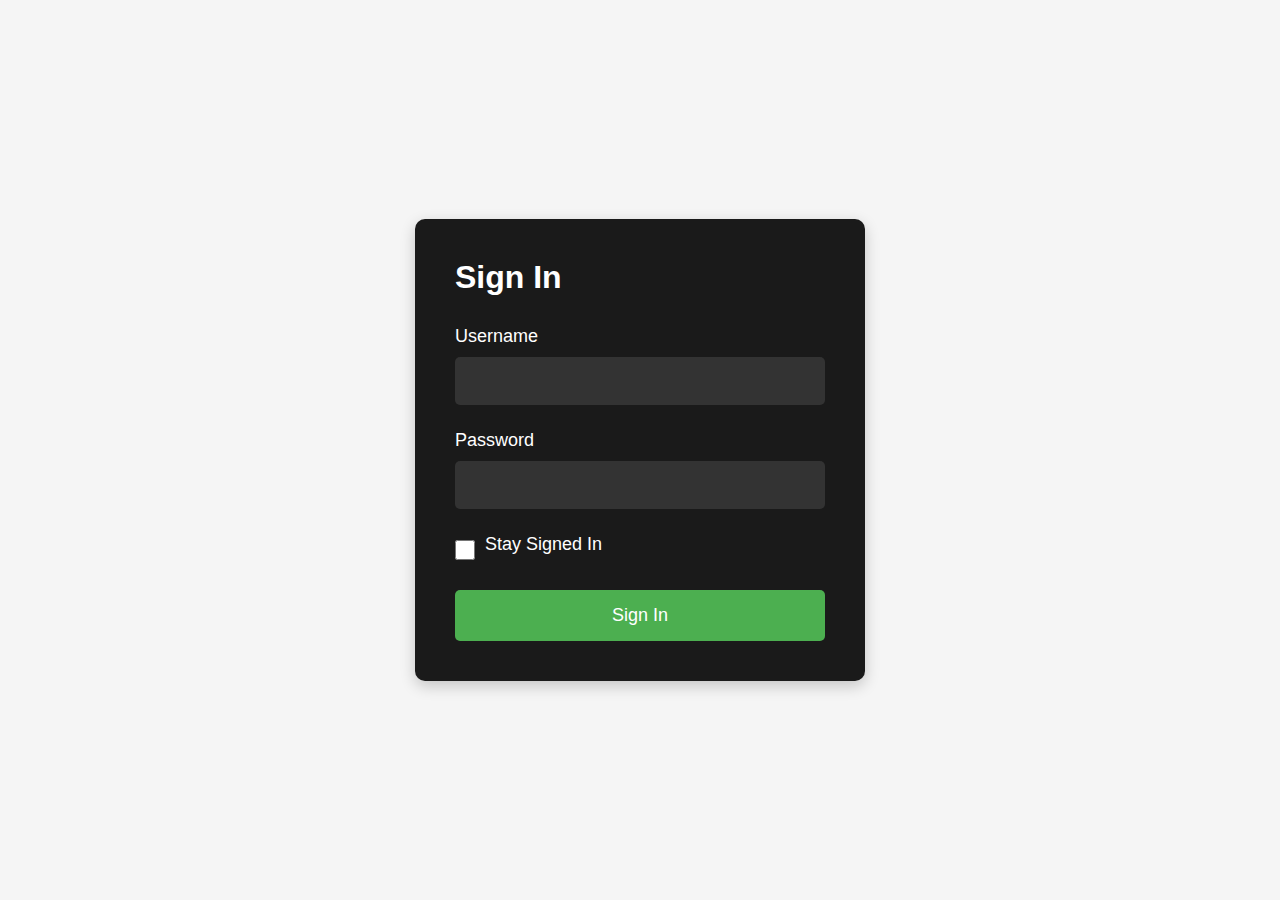
<file: Forms/SignIn.html>
<!DOCTYPE html>
<html lang="en">
<head>
    <meta charset="UTF-8">
    <meta name="viewport" content="width=device-width, initial-scale=1.0">
    <title>Sign In Form</title>
    <link rel="stylesheet" href="styles.css">
</head>
<body>
    <div class="form-container">
        <h1 class="form-title">Sign In</h1>
        <form id="signin-form">
            <div class="form-group">
                <label for="username">Username</label>
                <input type="text" id="username" name="username" required>
            </div>
            <div class="form-group">
                <label for="password">Password</label>
                <input type="password" id="password" name="password" required>
            </div>
            <div class="checkbox-container">
                <input type="checkbox" id="stay-signed" name="stay-signed">
                <label for="stay-signed">Stay Signed In</label>
            </div>
            <button type="submit" class="signin-btn">Sign In</button>
        </form>
    </div>

    <script src="script.js"></script>
</body>
</html>
</file>
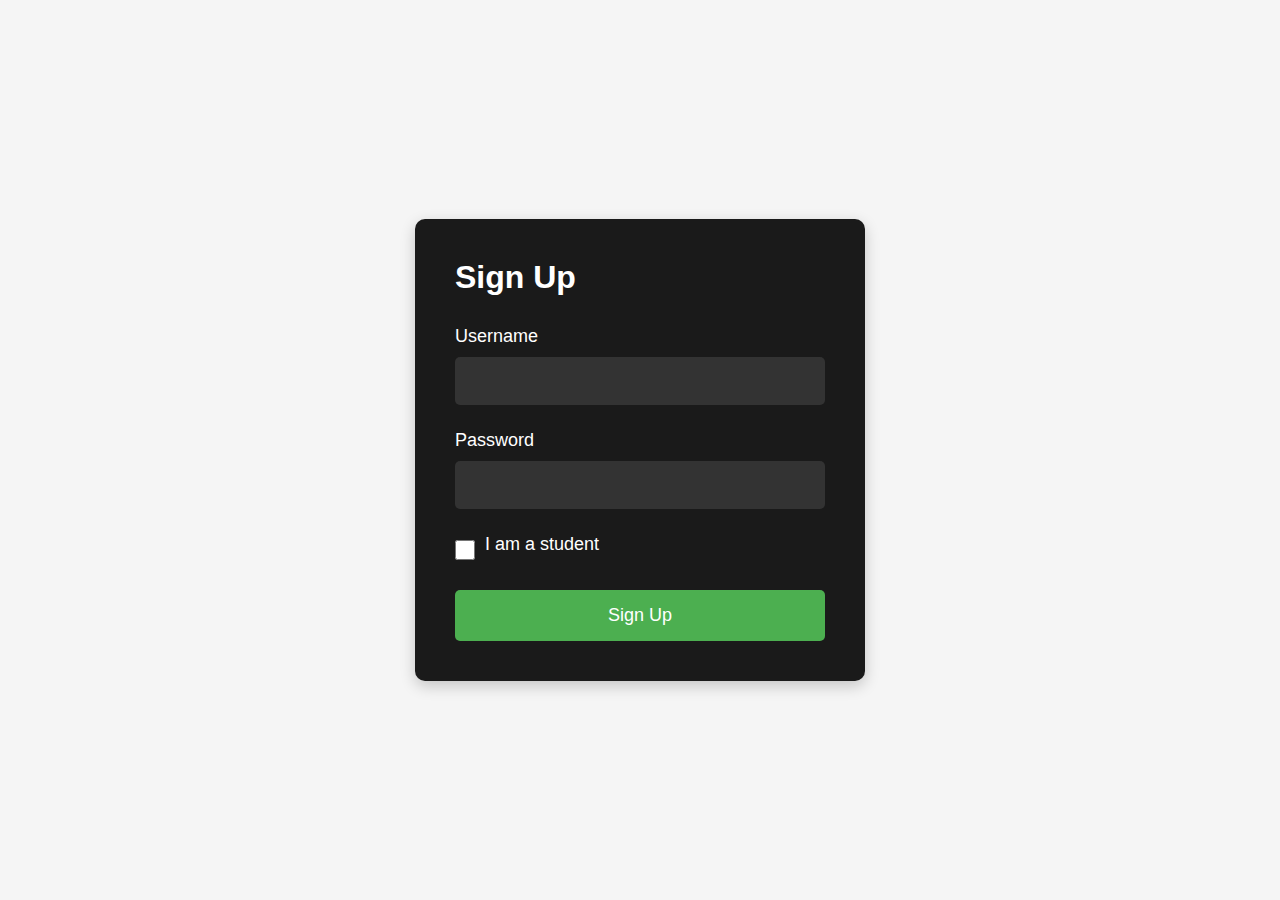
<file: Forms/signup.html>
<!DOCTYPE html>
<html lang="en">
<head>
    <meta charset="UTF-8">
    <meta name="viewport" content="width=device-width, initial-scale=1.0">
    <title>Sign Up Form</title>
    <link rel="stylesheet" href="styles.css">
</head>
<body>
    <div class="form-container">
        <h1 class="form-title">Sign Up</h1>
        <form id="signup-form">
            <div class="form-group">
                <label for="username">Username</label>
                <input type="text" id="username" name="username" required>
            </div>
            <div class="form-group">
                <label for="password">Password</label>
                <input type="password" id="password" name="password" required>
            </div>
            <div class="checkbox-container">
                <input type="checkbox" id="is-student" name="is-student">
                <label for="is-student">I am a student</label>
            </div>
            <div class="form-group university-id-group hidden">
                <label for="university-id">University ID</label>
                <input type="text" id="university-id" name="university-id">
            </div>
            <button type="submit" class="signup-btn">Sign Up</button>
        </form>
    </div>

    <script src="signup.js"></script>
</body>
</html>
</file>
<file: Forms/styles.css>
* {
  margin: 0;
  padding: 0;
  box-sizing: border-box;
  font-family: Arial, sans-serif;
}
body {
  display: flex;
  justify-content: center;
  align-items: center;
  min-height: 100vh;
  background-color: #f5f5f5;
}
.form-container {
  width: 100%;
  max-width: 450px;
  padding: 40px;
  background-color: #1a1a1a;
  border-radius: 10px;
  color: white;
  box-shadow: 0 5px 15px rgba(0, 0, 0, 0.2);
}
.form-title {
  font-size: 32px;
  margin-bottom: 30px;
  font-weight: bold;
}
.form-group {
  margin-bottom: 25px;
}
label {
  display: block;
  font-size: 18px;
  margin-bottom: 10px;
}
input[type="text"],
input[type="password"] {
  width: 100%;
  padding: 15px;
  border: none;
  border-radius: 5px;
  background-color: #333;
  color: white;
  font-size: 16px;
}
input[type="text"]:focus,
input[type="password"]:focus {
  outline: none;
  background-color: #444;
}
.checkbox-container {
  display: flex;
  align-items: center;
  margin-bottom: 25px;
}
.checkbox-container input[type="checkbox"] {
  width: 20px;
  height: 20px;
  margin-right: 10px;
}
.signin-btn,
.signup-btn {
  width: 100%;
  padding: 15px;
  background-color: #4CAF50;
  color: white;
  border: none;
  border-radius: 5px;
  font-size: 18px;
  cursor: pointer;
  transition: background-color 0.3s;
}
.signin-btn:hover,
.signup-btn:hover {
  background-color: #45a049;
}
.hidden {
  display: none;
}
.university-id-group {
  transition: all 0.3s ease;
}
.university-id-group.visible {
  display: block;
}
@media (max-width: 480px) {
  .form-container {
    padding: 25px;
    max-width: 90%;
  }
  .form-title {
    font-size: 28px;
    margin-bottom: 20px;
  }
  input[type="text"],
  input[type="password"] {
    padding: 12px;
  }
  .signin-btn,
  .signup-btn {
    padding: 12px;
  }
}
</file>
